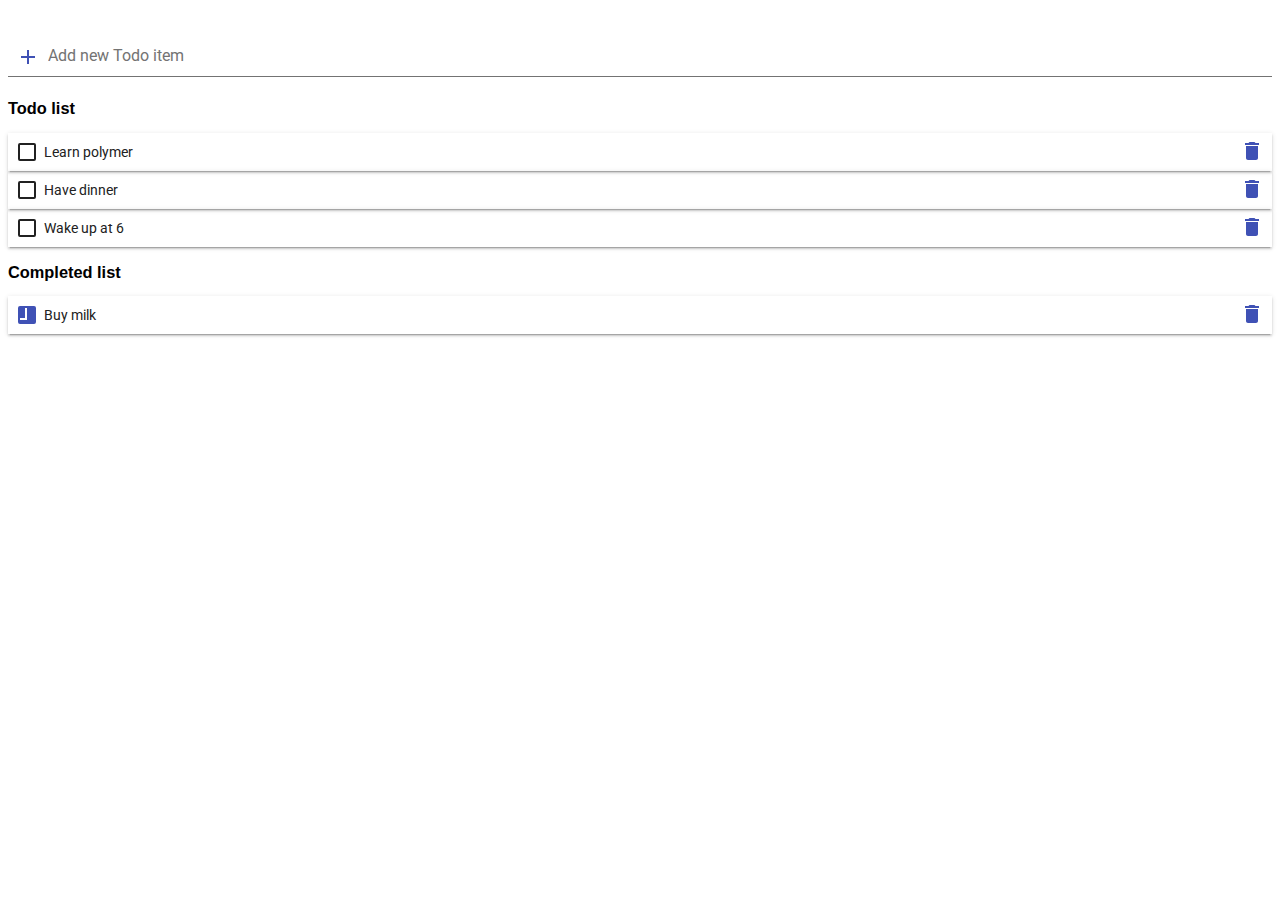
<file: index.html>
<!DOCTYPE html>
<html>
<head>
	<title>Todo</title>
	<script type="text/javascript" src="bower_components/webcomponentsjs/webcomponents-lite.js"></script>
	<link rel="import" href="elements/elements.html">
	<link rel="stylesheet" href="style.css">
</head>
<body>
	<todo-view></todo-view>
</body>
</html>
</file>
<file: style.css>
*{
	box-sizing: border-box;
}

body{
	font-family: Arial, sans-seris;
	font-size: 14px;
	line-height: 1;
}
</file>
